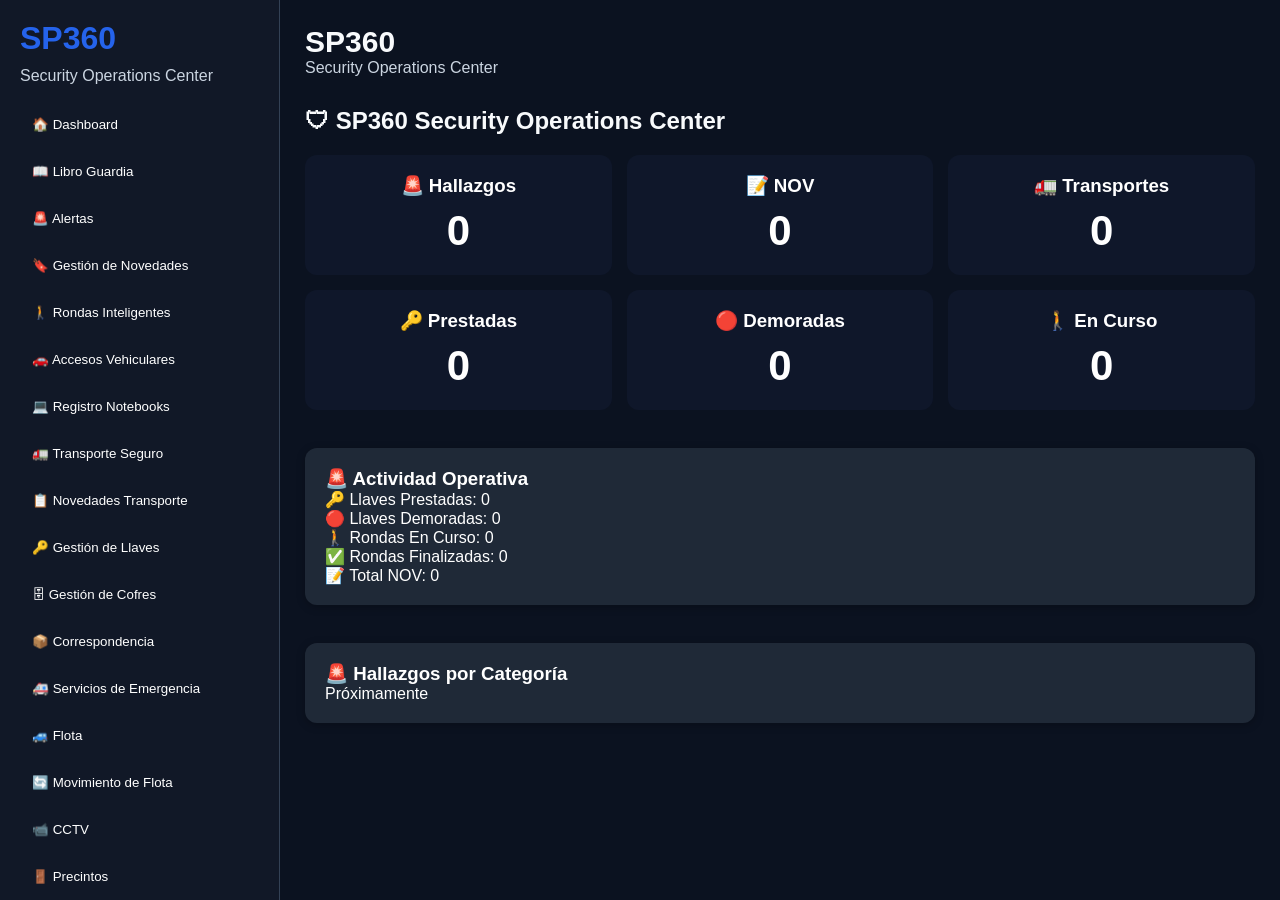
<file: index.html>
<!DOCTYPE html>
<html lang="es">

<head>

    <meta charset="UTF-8">

    <meta name="viewport"
          content="width=device-width, initial-scale=1.0">

    <title>SP360 Security Operations Center</title>

    <link rel="icon" href="#">

    <link rel="stylesheet"
          href="assets/css/style.css">

</head>

<body>

<div class="app">

    <aside class="sidebar">

        <div class="logo">
            SP360
        </div>

        <div class="site-name">
            Security Operations Center
        </div>

        <nav>

            <!-- DASHBOARD -->

            <button onclick="loadModule('dashboard')">
                🏠 Dashboard
            </button>

            <!-- OPERACIÓN -->

            <button onclick="loadModule('guardia')">
                📖 Libro Guardia
            </button>

            <button onclick="loadModule('alertas')">
                🚨 Alertas
            </button>

            <button onclick="loadModule('novedades')">
                🔖 Gestión de Novedades
            </button>

            <!-- RONDAS -->

            <button onclick="loadModule('rondas')">
                🚶 Rondas Inteligentes
            </button>

            <!-- ACCESOS -->

            <button onclick="loadModule('accesos')">
                🚗 Accesos Vehiculares
            </button>

            <button onclick="loadModule('notebooks')">
                💻 Registro Notebooks
            </button>

            <!-- TRANSPORTE -->

            <button onclick="loadModule('transporte')">
                🚛 Transporte Seguro
            </button>

            <button onclick="loadModule('novedadesTransporte')">
                📋 Novedades Transporte
            </button>

            <!-- LLAVES -->

            <button onclick="loadModule('llaves')">
                🔑 Gestión de Llaves
            </button>

            <!-- COFRES -->

            <button onclick="loadModule('cofres')">
                🗄 Gestión de Cofres
            </button>

            <!-- CORRESPONDENCIA -->

            <button onclick="loadModule('correspondencia')">
                📦 Correspondencia
            </button>

            <!-- EMERGENCIAS -->

            <button onclick="loadModule('emergencias')">
                🚑 Servicios de Emergencia
            </button>

            <!-- FLOTA -->

            <button onclick="loadModule('flota')">
                🚙 Flota
            </button>

            <button onclick="loadModule('movimientosFlota')">
                🔄 Movimiento de Flota
            </button>

            <!-- CCTV -->

            <button onclick="loadModule('cctv')">
                📹 CCTV
            </button>

            <!-- PRECINTOS -->

            <button onclick="loadModule('precintos')">
                🚪 Precintos
            </button>

            <!-- ADMINISTRACIÓN -->

            <button onclick="loadModule('usuarios')">
                👥 Usuarios y Roles
            </button>

            <button onclick="loadModule('sitios')">
                🏢 Sitios
            </button>

            <button onclick="loadModule('administracion')">
                ⚙ Administración
            </button>

        </nav>

    </aside>

    <main>

        <header>

            <div>

                <h1>
                    SP360
                </h1>

                <div class="user">
                    Security Operations Center
                </div>

            </div>

        </header>

        <div id="content"></div>

    </main>

</div>

<script src="assets/js/seguridad.js"></script>

<script src="assets/js/sitios.js"></script>

<script src="assets/js/usuarios.js"></script>

<script src="assets/js/libroGuardia.js"></script>

<script src="assets/js/novedades.js"></script>

<script src="assets/js/reportes.js"></script>

<script src="assets/js/dashboard.js"></script>

<script src="assets/js/transporte.js"></script>
<script src="assets/js/inventarioLlaves.js"></script>
<script src="assets/js/llaves.js"></script>
<script src="assets/js/emergencias.js"></script>
<script src="assets/js/cofres.js"></script>
<script src="assets/js/correspondencia.js"></script>
<script src="assets/js/accesos.js"></script>
<script src="assets/js/notebooks.js"></script>
<script src="assets/js/flota.js"></script>
<script src="assets/js/movimientosFlota.js"></script>
<script src="assets/js/cctv.js"></script>
<script src="assets/js/precintos.js"></script>
<script src="assets/js/rondas.js"></script>
    
<script src="assets/js/app.js"></script>

    
</body>

</html>
</file>
<file: assets/css/style.css>
/* ==========================
   SP360 - SECURITY OPERATIONS CENTER
========================== */

:root{

    --bg:#0B1220;
    --panel:#111827;
    --card:#1F2937;

    --blue:#2563EB;
    --green:#10B981;
    --yellow:#FBBF24;
    --red:#EF4444;
    --orange:#F97316;

    --text:#F8FAFC;
    --text-secondary:#CBD5E1;
}

/* ==========================
   RESET
========================== */

*{
    margin:0;
    padding:0;
    box-sizing:border-box;
}

body{
    background:var(--bg);
    color:var(--text);
    font-family:Segoe UI, Arial, sans-serif;
}

/* ==========================
   LAYOUT
========================== */

.app{
    display:flex;
    min-height:100vh;
}

/* ==========================
   SIDEBAR
========================== */

.sidebar{
    width:280px;
    min-width:280px;
    background:var(--panel);
    height:100vh;
    padding:20px;
    position:fixed;
    left:0;
    top:0;
    overflow-y:auto;
    border-right:1px solid #334155;
}

.logo{
    font-size:32px;
    font-weight:bold;
    color:var(--blue);
    margin-bottom:10px;
}

.site-name{
    color:var(--text-secondary);
    margin-bottom:20px;
}

.sidebar nav{
    display:flex;
    flex-direction:column;
    gap:8px;
}

.sidebar button{

    width:100%;

    padding:12px;

    border:none;

    border-radius:8px;

    background:transparent;

    color:white;

    text-align:left;

    cursor:pointer;

    transition:.2s;

}

.sidebar button:hover{
    background:var(--card);
}

.sidebar button:active{
    background:var(--blue);
}

/* ==========================
   CONTENIDO
========================== */

main{
    flex:1;
    margin-left:280px;
    padding:25px;
    min-height:100vh;
    overflow-y:auto;
}

header{
    display:flex;
    justify-content:space-between;
    align-items:center;
    margin-bottom:30px;
}

header h1{
    font-size:30px;
}

.user{
    color:var(--text-secondary);
}

#content{
    width:100%;
}

/* ==========================
   CARDS
========================== */

.card{

    background:var(--card);

    border-radius:12px;

    padding:20px;

    margin-top:20px;

    color:white;

    box-shadow:
      0 2px 8px rgba(0,0,0,.25);

}

/* ==========================
   DASHBOARD
========================== */

.stats{

    display:grid;

    grid-template-columns:
        repeat(auto-fit,minmax(220px,1fr));

    gap:20px;

}

.stat{

    background:var(--card);

    padding:20px;

    border-left:4px solid var(--blue);

    border-radius:12px;

}

.stat-title{

    color:var(--text-secondary);

    font-size:14px;

}

.stat-value{

    margin-top:10px;

    font-size:36px;

    font-weight:bold;

}

/* ==========================
   FORMULARIOS
========================== */

input,
select,
textarea{

    width:100%;

    padding:10px;

    margin-top:5px;

    margin-bottom:15px;

    border:none;

    border-radius:8px;

    background:#374151;

    color:white;

}

input:focus,
select:focus,
textarea:focus{

    outline:2px solid
             var(--blue);

}

/* ==========================
   BOTONES
========================== */

.btn{

    padding:10px 15px;

    border:none;

    border-radius:8px;

    cursor:pointer;

}

.btn-primary{

    background:var(--blue);

    color:white;

}

.btn-success{

    background:var(--green);

    color:white;

}

.btn-danger{

    background:var(--red);

    color:white;

}

/* ==========================
   TABLAS
========================== */

table{

    width:100%;

    border-collapse:collapse;

    margin-top:20px;

}

th{

    background:#111827;

    text-align:left;

    padding:12px;

}

td{

    padding:12px;

    border-bottom:
        1px solid #334155;

}

/* ==========================
   RESPONSIVE
========================== */

@media(max-width:768px){

    .sidebar{

        width:100%;

        min-width:100%;

        height:auto;

        position:relative;

    }

    main{

        margin-left:0;

        width:100%;

    }

}

.form-grid{

    display:grid;

    grid-template-columns:
    repeat(2,1fr);

    gap:12px;

}

.form-grid input,
.form-grid textarea{

    width:100%;

}

.check-item{

    margin-bottom:12px;

}

.check-item textarea{

    width:100%;

    min-height:60px;

}

/* ==========================
   LLAVES
========================== */

.llaves-grid{

    display:grid;

    grid-template-columns:
    repeat(4, 1fr);

    gap:12px;

    margin-top:20px;

}

@media(max-width:1200px){

    .llaves-grid{

        grid-template-columns:
        repeat(3,1fr);

    }

}

@media(max-width:900px){

    .llaves-grid{

        grid-template-columns:
        repeat(2,1fr);

    }

}

@media(max-width:600px){

    .llaves-grid{

        grid-template-columns:
        1fr;

    }

}

.llave-card{

    padding:10px;

    min-height:110px;

    border-radius:10px;

    color:white;

    cursor:pointer;

    transition:.2s;

}

    border-r*dius:12px;

    color:white;

    *ox-shadow:
    0 2px 8px rgba(
   *    0,0,0,.25
    );

}

@media*max-width:768px){

    .llaves*grid{

        grid-template-colum*s:
        1*r;

    }

}

/* ==========================
   RONDAS
========================== */

.rondas-menu{

    display:flex;

    gap:10px;

    flex-wrap:wrap;

}

/* ==========================
   RONDAS INTELIGENTES
========================== */

.rondas-grid{

    display:grid;

    grid-template-columns:
    repeat(4,1fr);

    gap:12px;

    margin-top:20px;

}

.ronda-card{

    min-height:120px;

    padding:12px;

    border-radius:10px;

    color:white;

    cursor:pointer;

    box-shadow:
        0 2px 8px rgba(
            0,0,0,.25
        );

    transition:.2s;

    display:flex;

    flex-direction:column;

    justify-content:center;

    text-align:center;

}

@media(max-width:1400px){

    .rondas-grid{

        grid-template-columns:
        repeat(3,1fr);

    }

}

@media(max-width:1000px){

    .rondas-grid{

        grid-template-columns:
        repeat(2,1fr);

    }

}

@media(max-width:600px){

    .rondas-grid{

        grid-template-columns:
        1fr;

    }

}

/* ==========================
   CIRCUITOS
========================== */

.circuitos-grid{

    display*grid;

    grid-template-columns:
*   repeat(4,1fr);

    gap:12px;

*   margin-top:20px;

}

.circuito-*ard{

    min-height:120px;

    p*dding:12px;

    border-radius:10p*;

    background:#2563EB;

    co*or:white;

    cursor:pointer;

  * text-align:center;

    box-shado*:
        0 2px 8px rgba(
        *   0,0,0,.25
        );

}

/* ==========================
   SOC
========================== */

.soc-grid{

    display:grid;

    grid-template-columns:
    repeat(3,1fr);

    gap:15px;

    margin-top:20px;

}

.soc-card{

    background:#0f172a;

    color:white;

    padding:20px;

    border-radius:12px;

    text-align:center;

}

.soc-number{

    font-size:42px;

    font-weight:bold;

    margin-top:10px;

}
</file>
